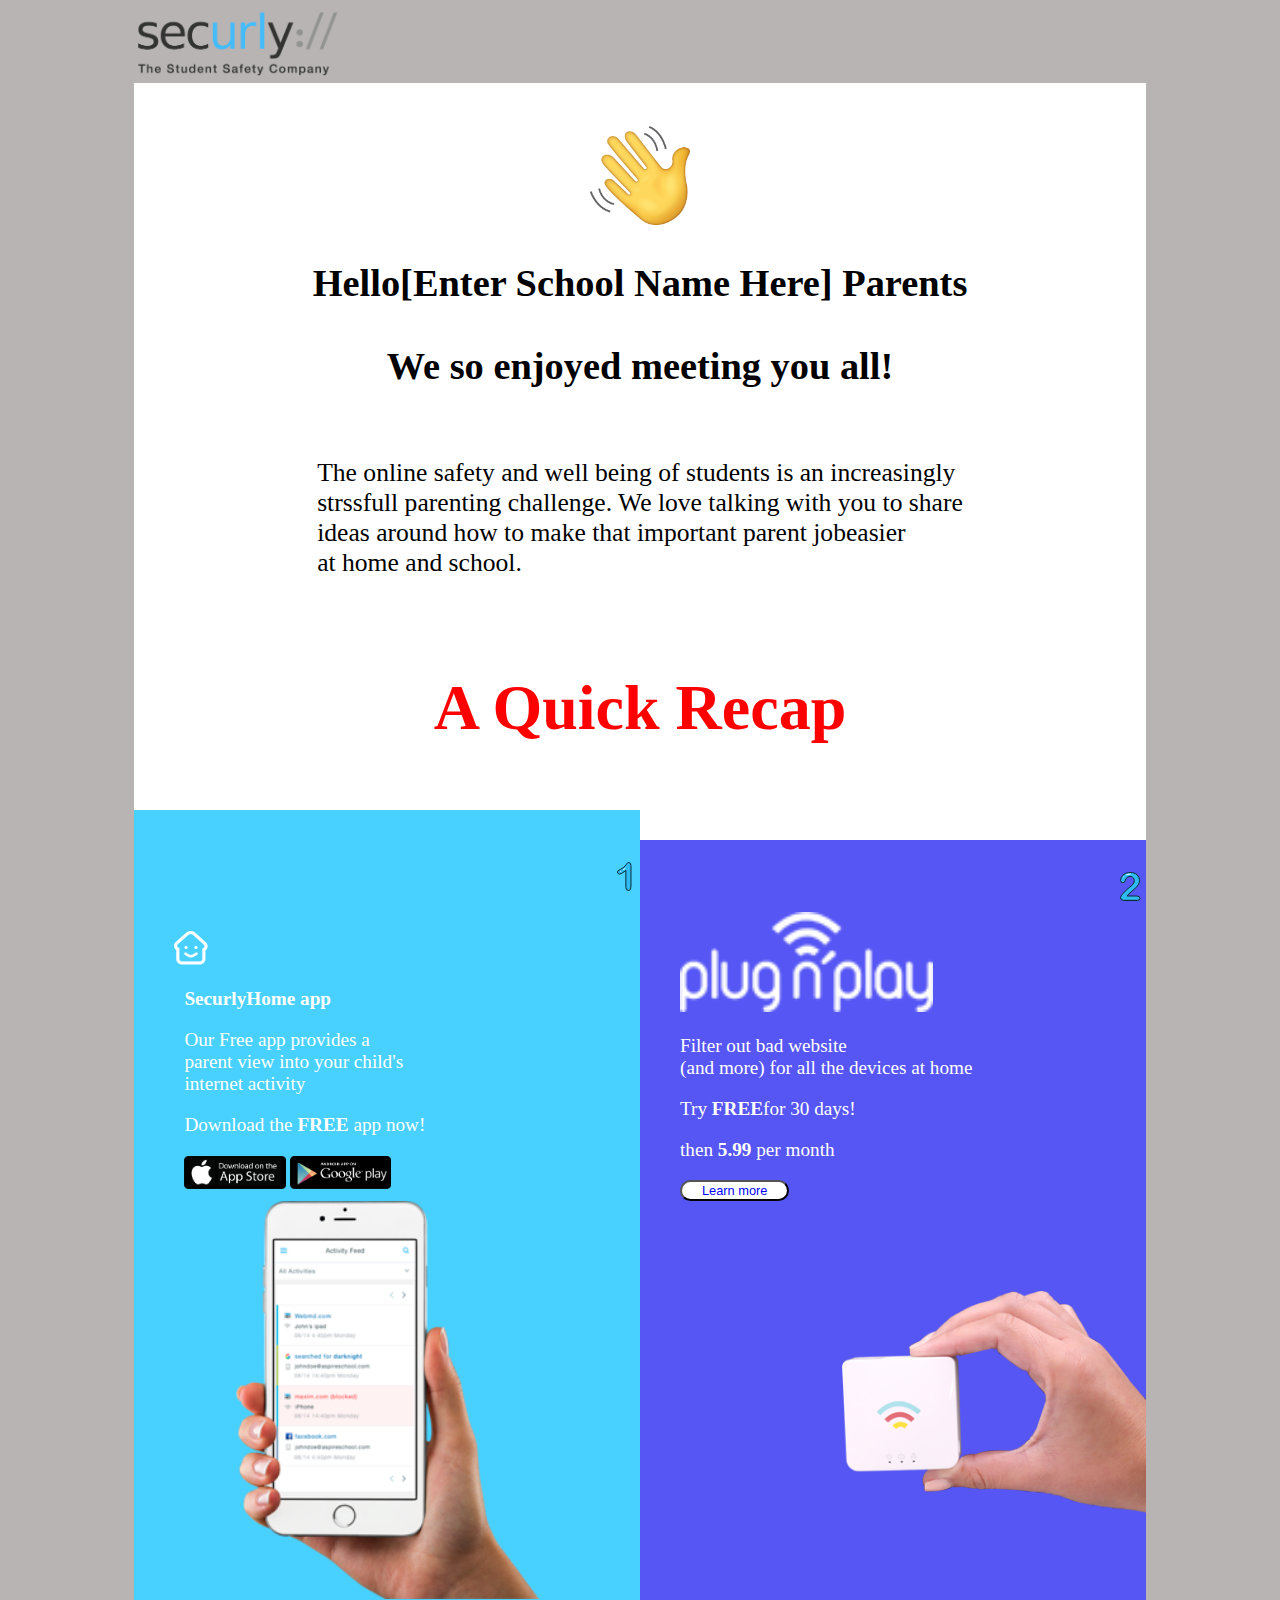
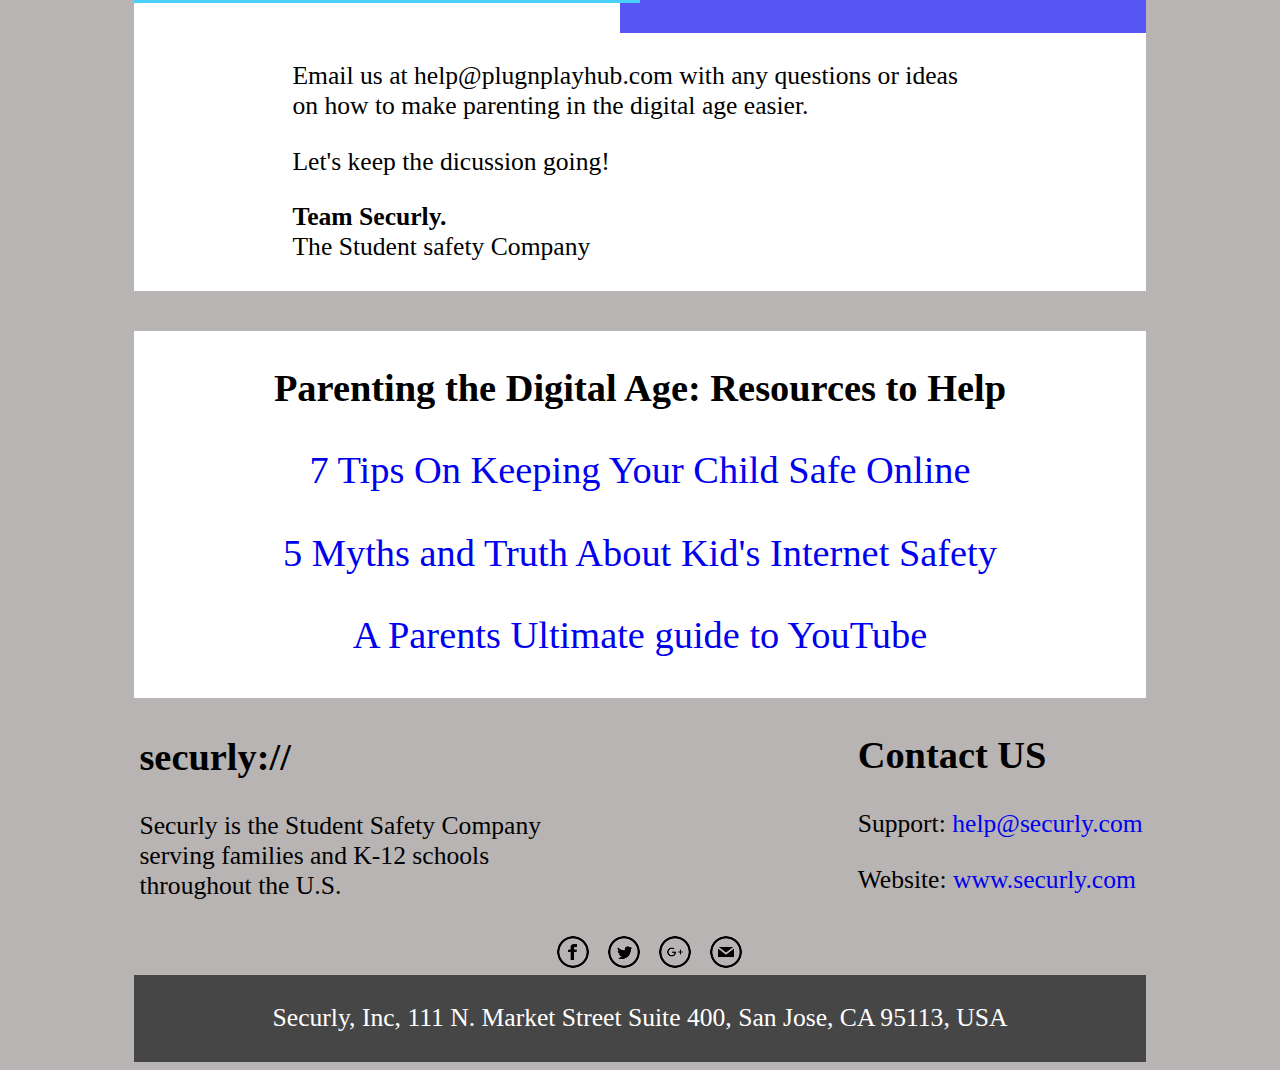
<file: index.html>
<!DOCTYPE html>
<html lang="en">

  <head>
    <meta charset="UTF-8">
    <meta name="viewport" content="width=device-width, initial-scale=1.0">
    <meta http-equiv="X-UA-Compatible" content="ie=edge">
    <meta http-equiv="Content-Security-Policy" content="upgrade-insecure-requests"> 
    <title>Email</title>


</head>
<body style = "background-color: rgb(184, 180, 180);">

    <table class="table"  style=" width: 80%;  margin: 0 auto;" >
        <tr >
            <td>
               <img  src="img/logo.png" alt="Securly logo" width="20%;"> 
            </td>
        </tr>
    </table>
    <table style = "width: 80%; background-color: white; text-align: center; margin: 0 auto; padding-top: 40px;"  class = "wave">
        <tr>
        <td style= "width: 100%; text-align: center;">
                <img src="img/hand.png" width="10%" alt="Waving hand">
            <h2 style="font-size: 3vw;">Hello[Enter School Name Here] Parents</h2>
            <h3 style="font-size: 3vw;">We so enjoyed meeting you all!</h3>
        </td>
        </tr>
    </table>

    <table style="width: 80%; background-color: white;  margin: 0 auto;">
    <tr >
    <td >
            <p style = "display: flex; align-items: center; justify-content: center;font-size: 2vw; ">The online safety and well being of students is an increasingly <br>strssfull parenting challenge.
            We love talking with you to share <br>ideas around how to make that important parent jobeasier <br>
        at home and school. </p>
        </td>
   
        </tr>
    </table>


    <table  cellspacing="0" style = "width: 80%; border: 0; background-color: white;  margin: 0 auto; ">
        <tr>
            <td> 
                <h3 style=" font-size: 5vw; text-align: center; color:red">A Quick Recap</h3>
            </td>
        </tr> 
        
        <tr>
        </table>
    </table>
    <table style = "width: 80%;  ;  margin: 0 auto;" cellpadding="0" cellspacing="0" > 
<tr >
<td style= " padding-top:30px; width:  50%; border: 0; background-color: rgb(72, 209, 255)" >

</td>
<td  style= " padding-top:30px; width: 50%; border: 0; background-color:white">

</td>
</tr>
    </table>

    <table style = "width: 80%;  ;  margin: 0 auto;" cellpadding="0" cellspacing="0" > 
        <tr >
        <td style= " padding-top:10px; width:  50%; border: 0; background-color: rgb(72, 209, 255)" >
            <img style = "padding-top:1 0px;float: right" src="img/one.png" alt="one">
        </td>
        <td  style= " padding-top:30px; width: 50%; border: 0; background-color: rgb(86, 86, 245)">
            <img style = " float: right" src="img/two.png" alt="two">
        </td>
        </tr>
            </table>
            <table style = "width: 80%;  margin: 0 auto;" cellpadding="0" cellspacing="0">
              <tr>
                <td  rowspan="2"style= " width: 50%; background-color: rgb(72, 209, 255); margin:auto;">  
                            
                            <img style="padding-top:20px; padding-left: 40px;" src="img/home-app.png"  alt="home-app">
                            <h3 style=" padding-left: 50px; color:white; font-size: 1.5vw" >SecurlyHome app</h3>
                            <p style="padding-left: 50px; color:white; font-size: 1.5vw" >Our Free app provides a <br>parent view into your child's <br>
                            internet activity</p>
                            <p style="padding-left: 50px; color:white; font-size: 1.5vw">Download the <b>FREE</b> app now! </p>
                            <img src=" img/App-store.png" style=" padding-left: 50px; width:20%;" alt="App-store">
                            <img src="img/Android.png" style="  width:20%;" alt="Android-app">
                            </td>
                               
                            <td  style = " width: 50%; padding-top:10px; background-color: rgb(86, 86, 245);">
                                    
                                <img style=" padding-left: 40px; height: auto; width: 50%"  src="img/plugNplay-logo.png" alt="Plug and play logo">
                                <p style="padding-left: 40px; color:white ; font-size: 1.5vw">Filter out bad website <br>
                                (and more) for all the devices
                                 at home</p>
                                <p style=" padding-left: 40px;color:white ; font-size: 1.5vw">Try <b>FREE</b>for 30 days!</p>
                                <p style=" padding-left: 40px;color:white ; font-size: 1.5vw">then <b>5.99</b> per month</p>
                                <a style = "padding-left: 40px;">
                                <button style = " padding-left: 50px;font-size: 1vw; border-radius: 20px; color: blue; background-color: white; padding-left: 20px; padding-right: 20px; ">Learn more</button>
                            </a>
                            </td>
                        </tr>
            </table>
            <table style = "width: 80%;  ;  margin: 0 auto;" cellpadding="0" cellspacing="0" > 
                <tr >
                <td style= "  text-align: center; width:  50%; border: 0; background-color: rgb(72, 209, 255)" >
                    <img style = "width: 60%; ;" src="img/iPhone+hand.png" alt="iphone and hand">
                </td>
                <td  style= " width: 50%; border: 0; background-color: rgb(86, 86, 245)">
                    <img style = " height: auto; width: 60%; float: right" src="img/Hand+Hub.png" alt="two">
                </td>
                </tr>
                    </table>
                    <table style = "width: 80%;   background-color: white;  margin: 0 auto;" cellpadding="0" cellspacing="0" > 
            <tr >
                <td style= " padding-top:30px; width: 48%; border: 0; background-color: white" >

                </td>
                <td  style= " padding-top:30px; width: 52%; border: 0; background-color:rgb(86, 86, 245)">

                </td>
            </tr>
                    </table>
                        
         <table style = "width: 80%; border: 0; background-color: white;  margin: 0 auto; margin-bottom: 40px;">
             <tr>
                 <td style = "width: 15%; background-color: white"></td>
                 <td>
   <td style = "width: 70%";>
                     <p style = " font-size: 2vw;">
                         Email us at help@plugnplayhub.com with any questions or ideas <br>
                         on how to make parenting in the digital age easier.

                     </p>
                     <p style = " font-size: 2vw;" >Let's keep the dicussion going!</p>
                 <p style = " font-size: 2vw;"><b>Team Securly.</b><br>
                The Student safety Company</p>
                    </td>
                    <td style = "width: 15%; background-color: white"></td>
                    <td>
             </tr>
    </table>
    </table>


<table style = " width: 80%; border: 0; background-color: white;  margin: 0 auto;">
    <tr style="text-align: center;">
        <td>
            <h2 style="font-size: 3vw">Parenting the Digital Age: Resources to Help</h2>
            <p style="color:blue; font-size: 3vw;">
                <a href="#" style="text-decoration: none" > 7 Tips On Keeping Your Child Safe Online</p></a>
            <p style="color:blue; font-size: 3vw;">
                <a href="#" a href="#" style="text-decoration: none"> 5 Myths and Truth About Kid's Internet Safety</p></a>
            <p style="color:blue; font-size: 3vw;">
                    <a href="#" a href="#" style="text-decoration: none">A Parents Ultimate guide to YouTube</p></a>
        </td>
    </tr>
</table>

<table style = " width: 80%; border: 0; background-color: rgb(184, 180, 180);  margin: 0 auto;">
    
                <tr style = "  display: inline">
                    <td >
                        <h2 style="font-size: 3vw">  securly://</h2>
                        <p style="font-size: 2vw" >Securly is the Student Safety Company
                            <br>
                            serving families and K-12 schools <br>
                            throughout the U.S.
                        </p>
                    </td>
              
                        <td class="conatact" style = "float: right;" >
                            <h2 style="font-size: 3vw">Contact US</h2>
                            <p style="font-size: 2vw" >  Support: <span style = "color: blue;">
                                  <a  href="mailto:help@securly.com"
                                  style="text-decoration: none">help@securly.com</span></p></a></p>
                            <p style="font-size: 2vw">  Website:<span style="color:blue">
                                    <a  href="www.securly.com"
                                    style="text-decoration: none"> www.securly.com</span></a></p>
                            
                        </td>
                    </tr>
                
            </table>
    <table style = "width: 80%; border: 0; background-color:  rgb(184, 180, 180);  margin: 0 auto;">
            <tr>
        <td style="text-align: center; padding-left: 15px;" >
            
                <li style="display: inline; padding-left: 5px;" >
                        <a  href="#"
                        style="text-decoration: none">
                    <img src="img/iconmonstr-facebook-5-32.png" alt="Facebook icon"></a>
                </li>
                <li style="display: inline; padding-left: 15px;">
                        <a  href="#"
                        style="text-decoration: none">
                        <img src="img/iconmonstr-twitter-5-32.png" alt="Twitter icon"></a>
                </li>
                <li style="display: inline; padding-left: 15px;">
                        <a  href="#"
                        style="text-decoration: none">
                        <img src="img/iconmonstr-google-plus-5-32.png" alt="Google icon"></a>
                </li>
                <li style="display: inline; padding-left: 15px;">
                        <a  href="#"
                        style="text-decoration: none">
                        <img src="img/iconmonstr-email-11-32.png" alt="Email icon"></a>
                </li>
            
        </td>
    </tr>
<table style = "width: 80%; border: 0; background-color: rgb(71, 70, 70);  margin: 0 auto;">
    <tr>
        <td>
            <p style="color:white; text-align: center; font-size: 2vw"  >Securly, Inc, 111 N. Market Street Suite 400, San Jose, CA 95113, USA</p>
        </td>
    </tr>
</table>
</body>
</html>
</file>
